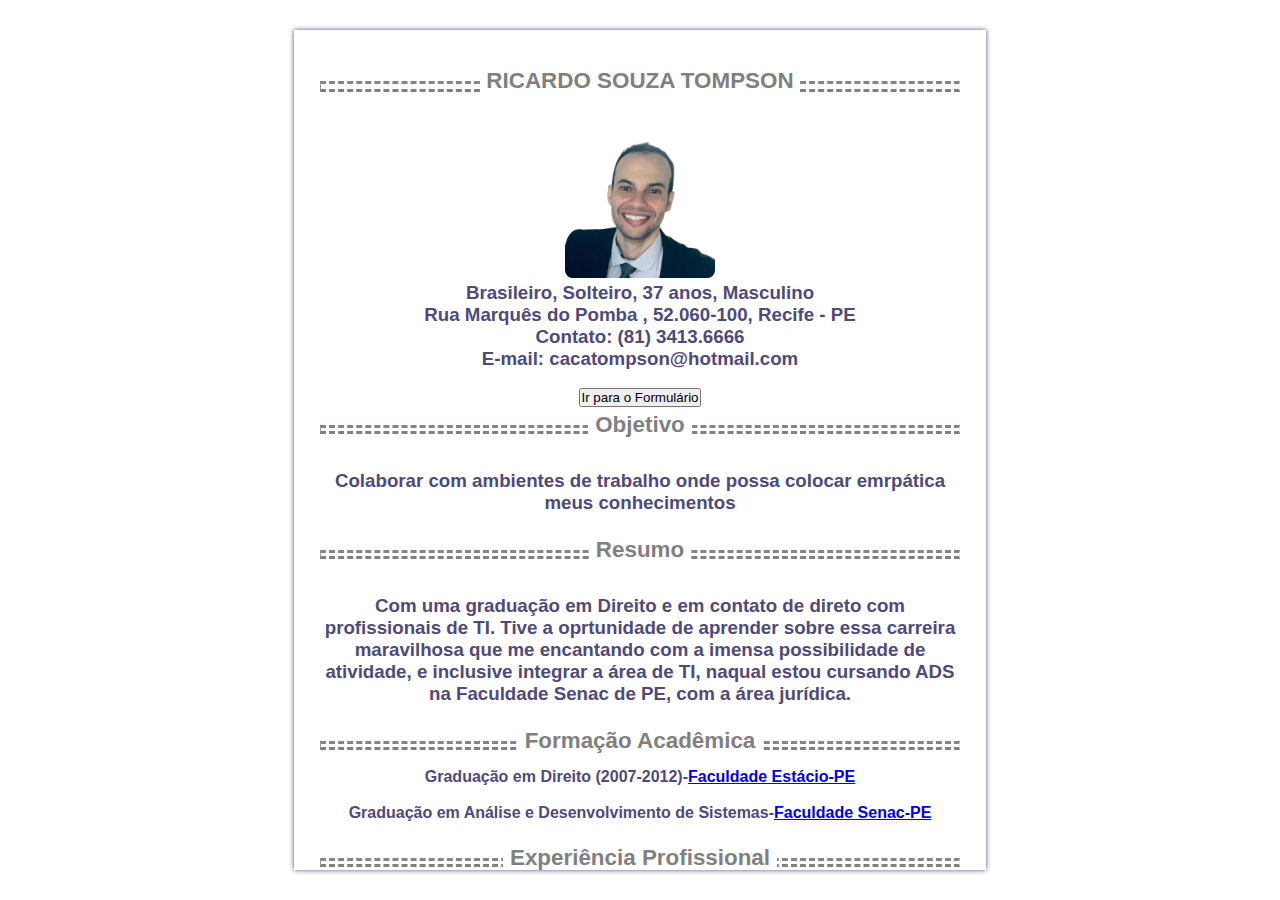
<file: Curriculo 2 Exercício de HTML com melhorias/index.html>
<!DOCTYPE html>
<html lang="pt-br">
<head>
    <meta charset="UTF-8">
    <meta name="viewport" content="width=device-width, initial-scale=1.0">
    <title>Ricardo Tompson - Currículo</title>
    <link rel="stylesheet" href="https://cdnjs.cloudflare.com/ajax/libs/font-awesome/5.11.2/css/all.css">
    <link rel="stylesheet" href="estilo.css">

</head>
<body>
    <div class="container"><br><br>
        <hr class="hr_dados1"><br><br>
        <img src="arquivos/imagens/FotoPerfil-RicardoTompson-semfundo.png" alt="Foto do Perfil" width="150" height="150" style="border-radius: 5%;">
        <h3>Brasileiro, Solteiro, 37 anos, Masculino</h3>
        <h3>Rua Marquês do Pomba , 52.060-100, Recife - PE</h3>
        <h3>Contato: (81) 3413.6666</h3>
        <h3>E-mail: cacatompson@hotmail.com</h3><br>
        
        <button onclick="window.location.href='formularioRevisado.html';">Ir para o Formulário</button>

        <br><br>
        <hr class="hr_01"><br><br>
        <!-- <h2>OBEJTIVO</h2><br> -->

        <h3>Colaborar com ambientes de trabalho onde possa colocar 
            emrpática meus conhecimentos</h3><br><br>
        <hr class="hr_02"> <br>
        <!-- <h2 >Resumo</h2><br> -->
         <br>
        <h3>Com uma graduação em Direito e em contato de direto com profissionais de TI. Tive a 
            oprtunidade de aprender sobre essa carreira maravilhosa que me encantando com a 
            imensa possibilidade de atividade, e inclusive integrar a área de TI, naqual estou 
            cursando ADS na Faculdade Senac de PE, com a área jurídica.</h3><br><br>
        <hr class="hr_03"><br>
        <!-- <h2>Formação Acadêmica:</h2><br> -->
         
        <ul>
            <li>Graduação em Direito (2007-2012)-<a href="https://www.estacio.br">Faculdade Estácio-PE</a></li><br>
            <li>Graduação em Análise e Desenvolvimento de Sistemas-<a href="https://faculdadesenacpe.edu.br/graduacao/analise-e-desenvolvimento-de-sistemas">Faculdade Senac-PE</a></li>
        </ul><br><br>
        <hr class="hr_04"><br><br>
        <!-- <h2>Experiência Profisional:</h2><br> -->
        <h4>Atualmente - Sócio Administrador da Septem Compliance Ltda</h4><br><br> 
        <hr class="hr_05"><br>
        <!-- <h2>Habilidades:</h2><br> -->
            <ul>
                <li>Microsoft Visual Studio</li>
                <li>Pacote Office</li>
                <li>Github</li>
                <li>Figma</li>
                <li>Canvas</li>
            </ul><br><br>
        <hr class="hr_06"><br><br>
        <!-- <h2>Informações Adicionais:</h2><br> -->
        <h4>Inglês - Básico ao intermediário</h4><br><br>
        <hr class="hr_07"><br>
        <!-- <h2>Habilidades Especiais</h2><br> -->
            <ul>
                <li>Python</li>
                <li>JavaScript</li>
                <li>HTML e CSS</li>
                <li>Bootstrap</li>
                <li>Django</li>
                <li>SQL - MySQL</li> <br>         
            </ul>
        <hr class="hr_08">
            <div class="font"><br>
                <h5>Compartilhar:</h5><br>
                <a href="https://www.linkedin.com/in/ricardotompson" class="fab fa-linkedin" style="font-size: 35px;"></a>
                <!-- <i class="fab fa-linkedin" style="font-size: 35px;"></i> -->
                <i class="fab fa-instagram" style="font-size: 35px;"></i>
                <a href="https://github.com/RicardoTompson/" class="fab fa-github" style="font-size: 35px;"></a>
                <!-- <i class="fab fa-github" style="font-size: 35px;"></i> -->
                <a href="http://www.youtube.com/@rstompson" class="fab fa-youtube" style="font-size: 35px;"></a>
                <a href="https://api.whatsapp.com/send?phone=5581912345678&text=Ol%C3%A1!" class="fab fa-whatsapp" style="font-size: 35px;"></a>
                
            </div>


    </div>
</body>
</html>
</file>
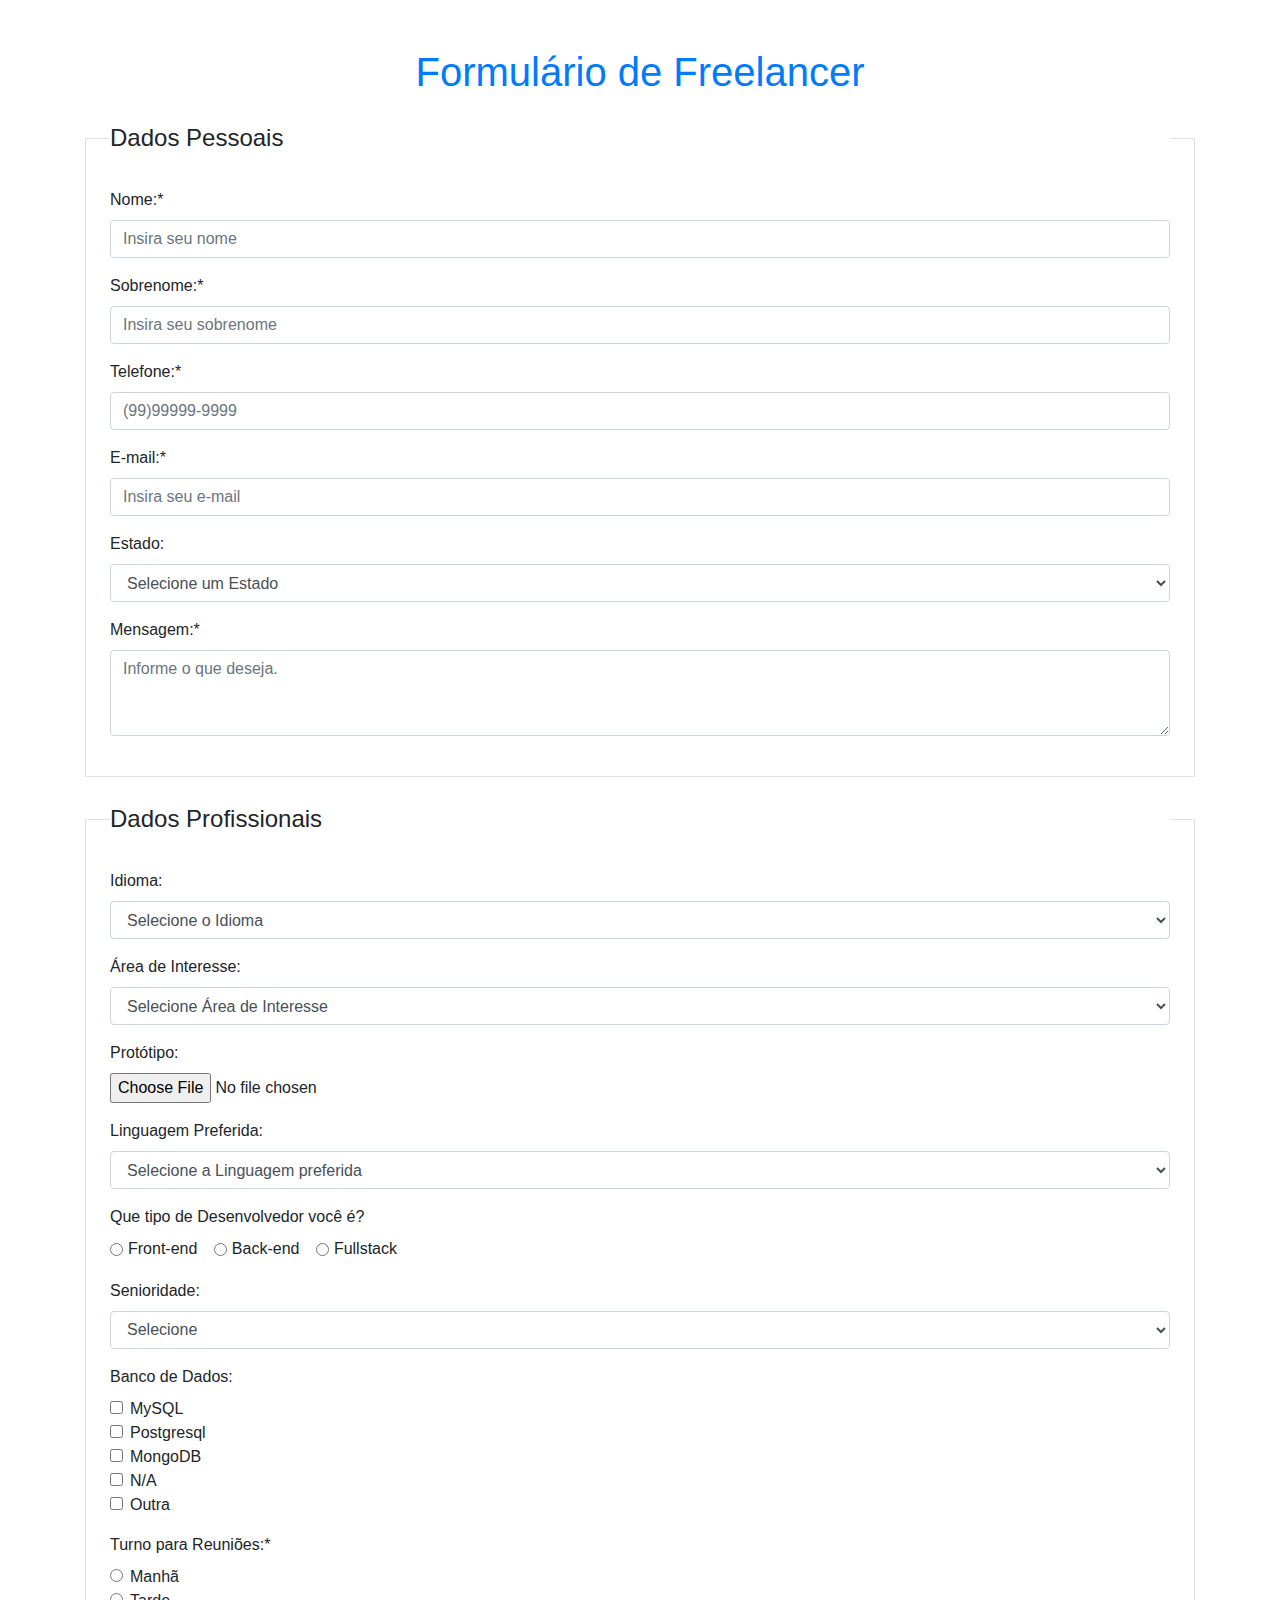
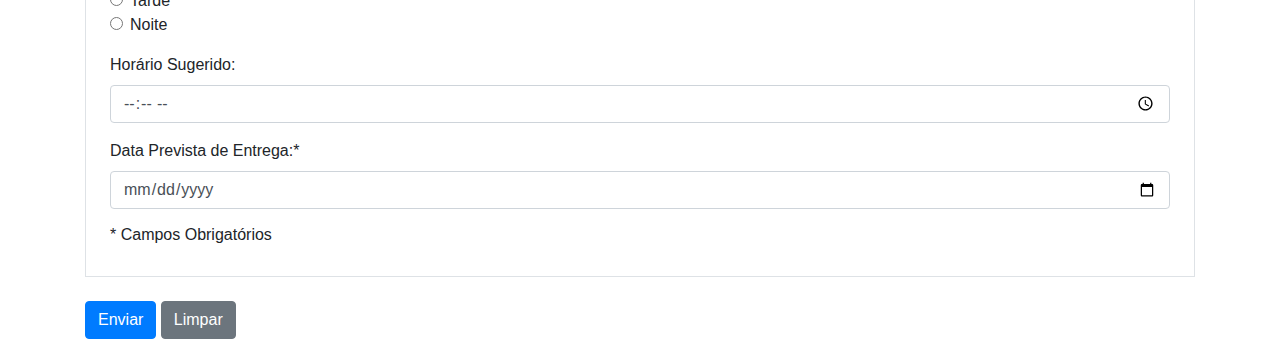
<file: Curriculo 2 Exercício de HTML com melhorias/formularioRevisado.html>
<!DOCTYPE html>
<html lang="pt-br">
<head>
    <meta charset="UTF-8">
    <meta name="viewport" content="width=device-width, initial-scale=1.0">
    <title>Cadastro de Freelancer</title>
    <!-- Inclusão do Bootstrap -->
    <link href="https://stackpath.bootstrapcdn.com/bootstrap/4.5.2/css/bootstrap.min.css" rel="stylesheet">
</head>
<body>
    <div class="container mt-5">
        <h1 class="text-center mb-4"><a href="index.html">Formulário de Freelancer</a></h1>
    
        <form>
            <fieldset class="border p-4 mb-4">
                <legend>Dados Pessoais</legend>
                <div class="form-group">
                    <label for="nome">Nome:*</label>
                    <input type="text" class="form-control" name="nome" id="nome" placeholder="Insira seu nome" required>
                </div>
                <div class="form-group">
                    <label for="sobrenome">Sobrenome:*</label>
                    <input type="text" class="form-control" name="sobrenome" id="sobrenome" placeholder="Insira seu sobrenome" required>
                </div>
                <div class="form-group">
                    <label for="telefone">Telefone:*</label>
                    <input type="tel" class="form-control" name="telefone" id="telefone" placeholder="(99)99999-9999" required>
                </div>
                <div class="form-group">
                    <label for="email">E-mail:*</label>
                    <input type="email" class="form-control" name="email" id="email" placeholder="Insira seu e-mail" required>
                </div>
                <div class="form-group">
                    <label for="estado">Estado:</label>
                    <select class="form-control" id="estado" name="estado" required>
                        <option value="" disabled selected>Selecione um Estado</option>
                        <!-- Opções de estados -->
                        <option value="Acre">Acre</option>
                        <option value="Alagoas">Alagoas</option>
                        <option value="Amapá">Amapá</option>
                        <option value="Amazonas">Amazonas</option>
                        <option value="Bahia">Bahia</option>
                        <option value="Ceará">Ceará</option>
                        <option value="Distrito Federal">Distrito Federal</option>
                        <option value="Espírito Santo">Espírito Santo</option>
                        <option value="Goiás">Goiás</option>
                        <option value="Maranhão">Maranhão</option>
                        <option value="Mato Grosso">Mato Grosso</option>
                        <option value="Mato Grosso do Sul">Mato Grosso do Sul</option>
                        <option value="Minas Gerais">Minas Gerais</option>
                        <option value="Pará">Pará</option>
                        <option value="Paraíba">Paraíba</option>
                        <option value="Paraná">Paraná</option>
                        <option value="Pernambuco">Pernambuco</option>
                        <option value="Piauí">Piauí</option>
                        <option value="Rio de Janeiro">Rio de Janeiro</option>
                        <option value="Rio Grande do Norte">Rio Grande do Norte</option>
                        <option value="Rio Grande do Sul">Rio Grande do Sul</option>
                        <option value="Rondônia">Rondônia</option>
                        <option value="Roraima">Roraima</option>
                        <option value="Santa Catarina">Santa Catarina</option>
                        <option value="São Paulo">São Paulo</option>
                        <option value="Sergipe">Sergipe</option>
                        <option value="Tocantins">Tocantins</option>

                        <!-- Adicione os demais estados aqui -->
                    </select>
                </div>
                <div class="form-group">
                    <label for="mensagem">Mensagem:*</label>
                    <textarea class="form-control" name="mensagem" id="mensagem" rows="3" placeholder="Informe o que deseja." required></textarea>
                </div>
            </fieldset>

            <fieldset class="border p-4 mb-4">
                <legend>Dados Profissionais</legend>
                <div class="form-group">
                    <label for="Idioma">Idioma:</label>
                    <select class="form-control" id="Idioma" name="Idioma" required>
                        <option value="" disabled selected>Selecione o Idioma</option>
                        <option value="Português">Português</option>
                        <option value="Inglês">Inglês</option>
                        <option value="Francês">Francês</option>
                        <option value="Espanhol">Espanhol</option>
                        <option value="Italiano">Italiano</option>
                        <option value="Chinês">Chinês</option>
                        <option value="Aramaico">Aramaico</option>
                        <!-- Adicione outros idiomas aqui -->
                    </select>
                </div>
                <div class="form-group">
                    <label for="Selecionar-AreaDeInteresse">Área de Interesse:</label>
                    <select class="form-control" id="Selecionar-AreaDeInteresse" name="areaInteresse" required>
                        <option value="" disabled selected>Selecione Área de Interesse</option>
                        <option value="Desenvolvimento de Software">Desenvolvimento de Software</option>
                        <option value="Banco de Dados">Banco de Dados</option>
                        <option value="Segurança da Informação">Segurança da Informação</option>
                        <option value="Arquitetura de Sistemas">Arquitetura de Sistemas</option>
                        <option value="Integração de Sistemas">Integração de Sistemas</option>
                        <option value="Inteligência Artificial e Machine Learning">Inteligência Artificial e Machine Learning</option>
                        <option value="DevOps e CI/CD">DevOps e CI/CD</option>
                        <!-- Adicione outras áreas de interesse aqui -->
                    </select>
                </div>
                <div class="form-group">
                    <label for="file">Protótipo:</label>
                    <input type="file" class="form-control-file" id="file" name="file">
                </div>
                <div class="form-group">
                    <label for="Selecionar-LinguagemPreferida">Linguagem Preferida:</label>
                    <select class="form-control" id="Selecionar-LinguagemPreferida" name="linguagemPreferida" required>
                        <option value="" disabled selected>Selecione a Linguagem preferida</option>
                        <option value="Java">Java</option>
                        <option value="C">C</option>
                        <option value="C++">C++</option>
                        <option value="C#">C#</option>
                        <option value="PHP">PHP</option>
                        <option value="Javascript">Javascript</option>
                        <option value="HTML/CSS">HTML/CSS</option>
                        <option value="Python">Python</option>
                        <option value="TypeScript">TypeScript</option>
                        <option value="Scratch">Scratch</option>
                        <!-- Adicione outras linguagens aqui -->
                    </select>
                </div>
                <div class="form-group">
                    <label>Que tipo de Desenvolvedor você é?</label><br>
                    <div class="form-check form-check-inline">
                        <input class="form-check-input" type="radio" name="desenvolvedor" value="frontend" required>
                        <label class="form-check-label">Front-end</label>
                    </div>
                    <div class="form-check form-check-inline">
                        <input class="form-check-input" type="radio" name="desenvolvedor" value="backend">
                        <label class="form-check-label">Back-end</label>
                    </div>
                    <div class="form-check form-check-inline">
                        <input class="form-check-input" type="radio" name="desenvolvedor" value="fullstack">
                        <label class="form-check-label">Fullstack</label>
                    </div>
                </div>
                <div class="form-group">
                    <label for="Serioridade">Senioridade:</label>
                    <select class="form-control" id="Serioridade" name="senioridade" required>
                        <option value="" disabled selected>Selecione</option>
                        <option value="Junior">Junior</option>
                        <option value="Pleno">Pleno</option>
                        <option value="Senior">Senior</option>
                    </select>
                </div>
                <div class="form-group">
                    <label>Banco de Dados:</label><br>
                    <div class="form-check">
                        <input class="form-check-input" type="checkbox" name="banco" value="MySQL" id="mysql">
                        <label class="form-check-label" for="mysql">MySQL</label>
                    </div>
                    <div class="form-check">
                        <input class="form-check-input" type="checkbox" name="banco" value="Postgresql" id="postgresql">
                        <label class="form-check-label" for="postgresql">Postgresql</label>
                    </div>
                    <div class="form-check">
                        <input class="form-check-input" type="checkbox" name="banco" value="MongoDB" id="mongodb">
                        <label class="form-check-label" for="mongodb">MongoDB</label>
                    </div>
                    <div class="form-check">
                        <input class="form-check-input" type="checkbox" name="banco" value="N/A" id="na">
                        <label class="form-check-label" for="na">N/A</label>
                    </div>
                    <div class="form-check">
                        <input class="form-check-input" type="checkbox" name="banco" value="Outra" id="outra">
                        <label class="form-check-label" for="outra">Outra</label>
                    </div>
                    <!-- Adicione outros bancos de dados aqui -->
                </div>
                <div class="mb-3">
                    <label class="form-label">Turno para Reuniões:*</label>
                    <div class="form-check">
                        <input class="form-check-input" type="radio" name="turno" value="Manhã" id="manha" required>
                        <label class="form-check-label" for="manha">Manhã</label>
                    </div>
                    <div class="form-check">
                        <input class="form-check-input" type="radio" name="turno" value="Tarde" id="tarde" required>
                        <label class="form-check-label" for="tarde">Tarde</label>
                    </div>
                    <div class="form-check">
                        <input class="form-check-input" type="radio" name="turno" value="Noite" id="noite" required>
                        <label class="form-check-label" for="noite">Noite</label>
                    </div>
                    <!-- Adicione outros turnos aqui -->
                </div>
                <div class="form-group">
                    <label for="horario">Horário Sugerido:</label>
                    <input type="time" class="form-control" id="horario" name="horario">
                </div>
                <div class="form-group">
                    <label for="dataEntrega">Data Prevista de Entrega:*</label>
                    <input type="date" class="form-control" id="dataEntrega" name="dataEntrega" required>
                </div>

                <h6>* Campos Obrigatórios</h6>
            </fieldset>
            <button type="submit" class="btn btn-primary">Enviar</button>
            <button type="reset" class="btn btn-secondary">Limpar</button>
        </form>
    </div>

    <!-- Inclusão do JavaScript do Bootstrap -->
    <script src="https://code.jquery.com/jquery-3.5.1.slim.min.js"></script>
    <script src="https://cdn.jsdelivr.net/npm/@popperjs/core@2.9.2/dist/umd/popper.min.js"></script>
    <script src="https://stackpath.bootstrapcdn.com/bootstrap/4.5.2/js/bootstrap.min.js"></script>
</body>
</html>
</file>
<file: Curriculo 2 Exercício de HTML com melhorias/estilo.css>
*{
    margin: 0;
    padding: 0;
    list-style: none;
}
body {
    width: 100%;
    color: rgb(79, 74, 121);
    text-align: center;
    min-height: 100vh;
    font-weight: bold;
    font-family: Verdana, Geneva, Tahoma, sans-serif;
    display: flex;
    justify-content: center;
    align-items: center;
}
.container {
    width: 50%;
    overflow-y: scroll;
    height: 90vh;
    padding: 15px 2%;
    box-shadow: 0 0 5px rgb(79,74,121);
}
.container ::-webkit-scrollbar {
    width: 14px;
    border: 1px solid black;
}
.container ::-webkit-scrollbar-thumb {
    background-color: rgb(138, 131, 131);
}
.hr_dados1 {
    border-top: medium dashed rgb(138, 131, 131);
    border-bottom: medium dashed;
    height: 5px;
    overflow: visible;
    padding: 0;
    text-align: center;
    }
.hr_dados1::after {
    content: "RICARDO SOUZA TOMPSON";
    font-size: 1.4em;
    padding: 0 0.3em;
    top: -0.7em;
    background: #fff;
    display: inline;
    position: relative;
}
.hr_01 {
    border-top: medium dashed rgb(138, 131, 131);
    border-bottom: medium dashed ;
    height: 3px;
    overflow: visible;
    padding: 0;
    text-align: center;
}
.hr_01::after {
    content: 'Objetivo';
    position: relative;
    top: -0.7em;
    font-size: 1.4em;
    background-color: #fff;
    display: inline;
    padding: 0 0.3em;
}
.hr_02 {
    border-top: medium dashed rgb(138, 131, 131);
    border-bottom: medium dashed ;
    height: 3px;
    overflow: visible;
    padding: 0;
    text-align: center;
}
.hr_02::after {
    content: 'Resumo';
    position: relative;
    top: -0.7em;
    font-size: 1.4em;
    background-color: #fff;
    display: inline;
    padding: 0 0.3em;
}
.hr_03 {
    border-top: medium dashed rgb(138, 131, 131);
    border-bottom: medium dashed ;
    height: 3px;
    overflow: visible;
    padding: 0;
    text-align: center;
}
.hr_03::after {
    content: 'Formação Acadêmica';
    position: relative;
    top: -0.7em;
    font-size: 1.4em;
    background-color: #fff;
    display: inline;
    padding: 0 0.3em;
}
.hr_04 {
    border-top: medium dashed rgb(138, 131, 131);
    border-bottom: medium dashed ;
    height: 3px;
    overflow: visible;
    padding: 0;
    text-align: center;
}
.hr_04::after {
    content: 'Experiência Profissional';
    position: relative;
    top: -0.7em;
    font-size: 1.4em;
    background-color: #fff;
    display: inline;
    padding: 0 0.3em;
}
.hr_05 {
    border-top: medium dashed rgb(138, 131, 131);
    border-bottom: medium dashed ;
    height: 3px;
    overflow: visible;
    padding: 0;
    text-align: center;
}
.hr_05::after {
    content: 'Habilidades';
    position: relative;
    top: -0.7em;
    font-size: 1.4em;
    background-color: #fff;
    display: inline;
    padding: 0 0.3em;
}
.hr_06 {
    border-top: medium dashed rgb(138, 131, 131);
    border-bottom: medium dashed ;
    height: 3px;
    overflow: visible;
    padding: 0;
    text-align: center;
}
.hr_06::after {
    content: 'Idiomas';
    position: relative;
    top: -0.7em;
    font-size: 1.4em;
    background-color: #fff;
    display: inline;
    padding: 0 0.3em;
}
.hr_07 {
    border-top: medium dashed rgb(138, 131, 131);
    border-bottom: medium dashed ;
    height: 3px;
    overflow: visible;
    padding: 0;
    text-align: center;
}
.hr_07::after {
    content: 'Habilidades Especiais';
    position: relative;
    top: -0.7em;
    font-size: 1.4em;
    background-color: #fff;
    display: inline;
    padding: 0 0.3em;
}
.hr_08 {
    border-top: medium dashed rgb(138, 131, 131);
    border-bottom: medium dashed ;
    height: 3px;
    overflow: visible;
    padding: 0;
    text-align: center;
}
.hr_08::after {
    content: 'Redes Sociais';
    position: relative;
    top: -0.7em;
    font-size: 1.4em;
    background-color: #fff;
    display: inline;
    padding: 0 0.3em;
}
.fab {
    cursor: pointer;
    margin: 5px;
    max-height: 100%;
    -webkit-transition: all 0.3s;
    -moz-transition: all 0.3s;
    transition: all 0.3s;
}
.fab:hover{
    -webkit-transform: scale(1.5);
    -moz-transform: scale(1.5);
    transform: scale(1.5);
    color: black;
}
</file>
